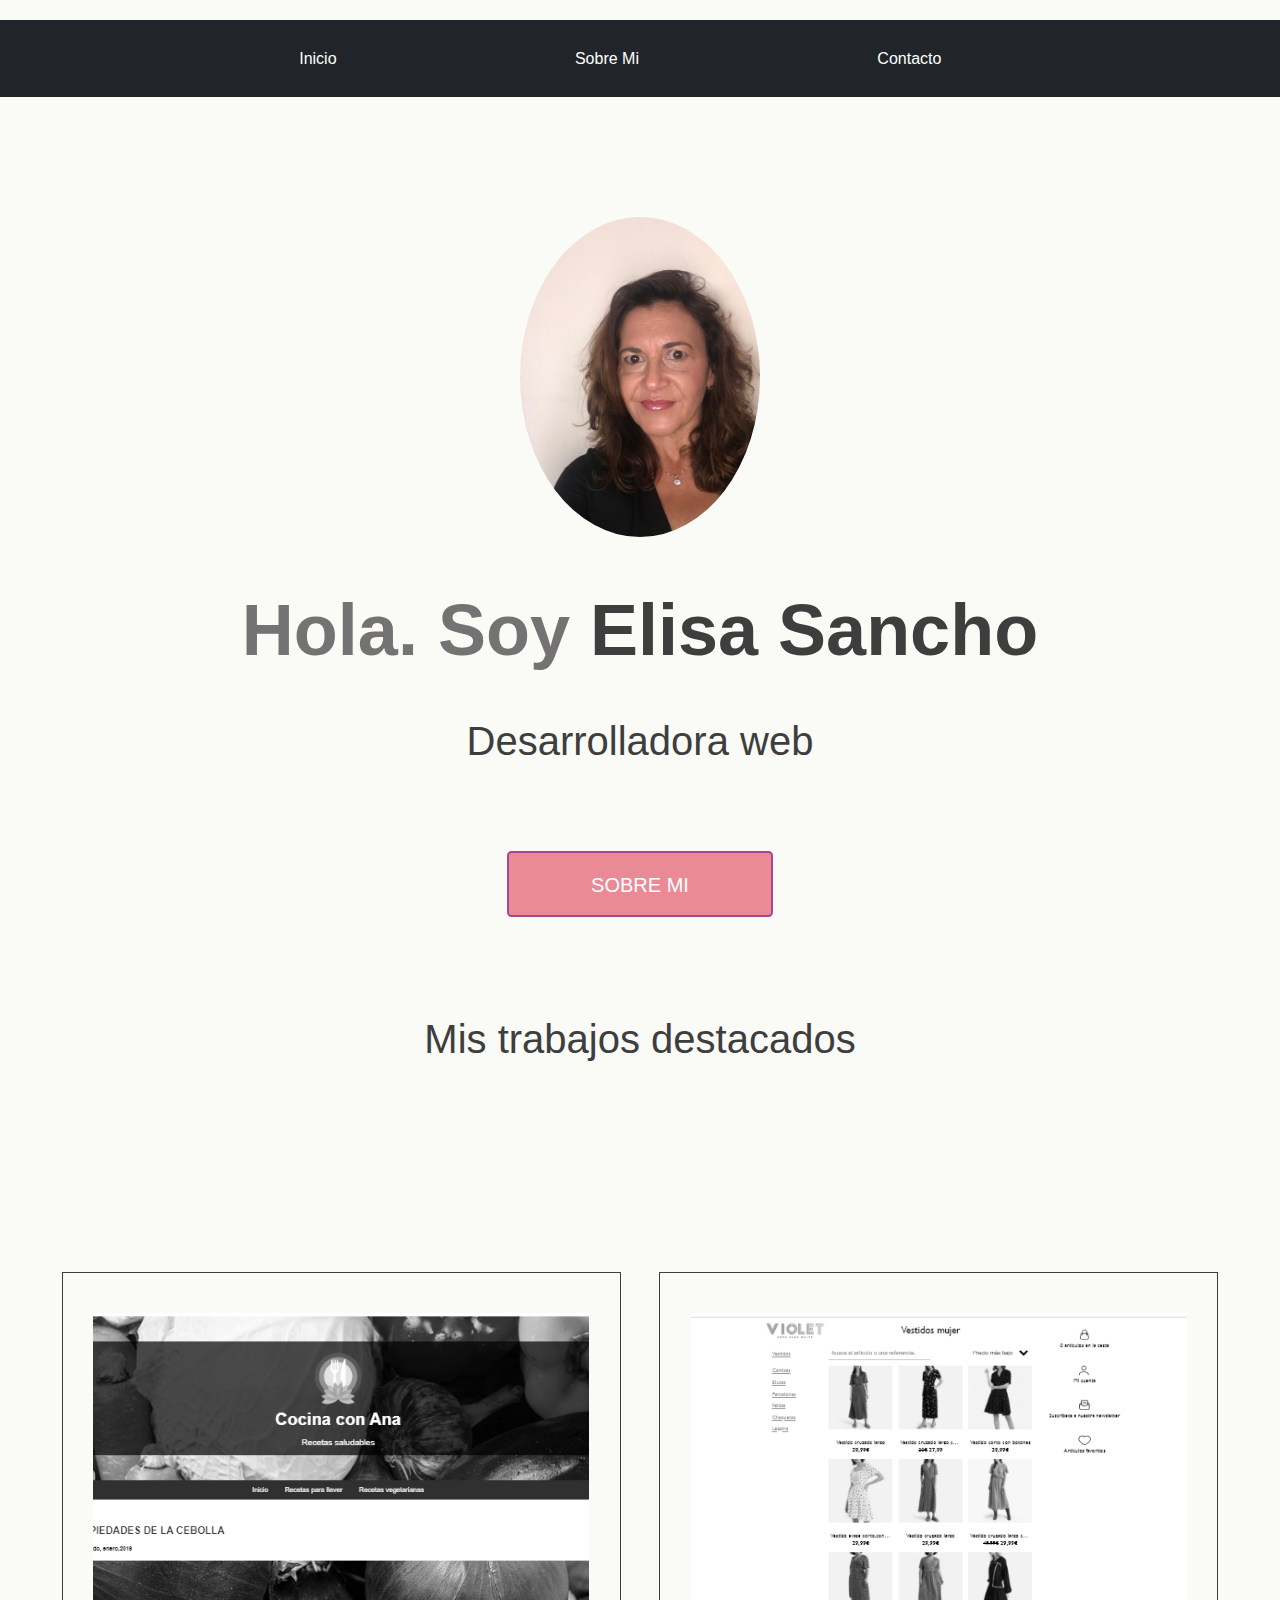
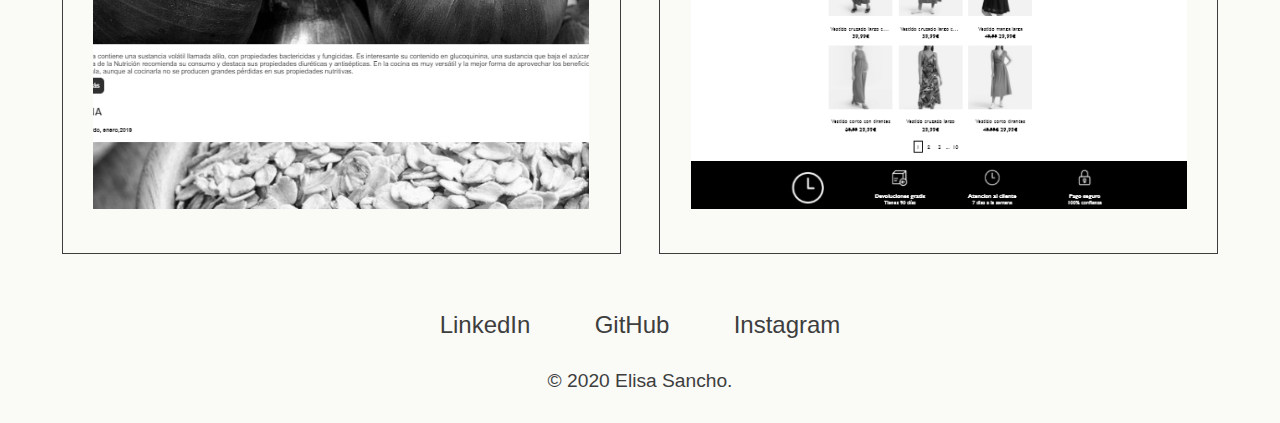
<file: index.html>
<!DOCTYPE html>
<html lang="en">
<head>
    <meta charset="UTF-8">
    <meta name="viewport" content="width=device-width, initial-scale=1.0">
    <title>Elisa Sancho</title>
    <link rel="stylesheet" href="style.css">
    <link href="//fonts.googleapis.com/css?family=Open+Sans:300,400,600,700,800" rel="stylesheet">
    
</head>
<body>
    <header>

      <nav>
        <ul>
          <li><a href="index.html">Inicio</a></li>
          <li><a href="Sobre mi.html" >Sobre Mi </a></li>
          
          <li> <a href="contact.html">Contacto</a></li>
        </ul>
      </nav>
      </header>
    
      <div id="presentacion">
        <img class ="foto"src="img/eli.jpg" alt="profile-picture">
        
        <h1><span class="claro">Hola. Soy</span></span> Elisa Sancho</h1>
        <h2>Desarrolladora web </h2>
      
        <button class="btn">
          <p class ="texto">Sobre mi
            
          </p></br></a>
        </button>
      </div>


       
       <div class= "title">Mis trabajos destacados</div>
        <div class ="proyectos">

          <div class="caja">
             <a herf = " https://elisanba.github.io/proyecto-con-flexbox/" target="_blank"class="pro"  >
             <img src="img/cocina.png" alt ="cocina"id="img-caja"> 
             </a>
          </div>
         
        
         <div class="caja">
           <a herf = "https://elisanba.github.io/proyectoGrid.github.io/" target="_blank "  class="pro">
            <img src ="img/tienda de ropa 1.png" alt ="tienda" id="img-caja" >
          </a>
         </div>
        </div>

        <div id="footer">
        <a class="footer-link" href="https://www.linkedin.com/in/elisa-sancho-barber/" target="_blank">LinkedIn</a>
        <a class="footer-link" href="https://github.com/elisanba" target="_blank">GitHub</a>
        <a class="footer-link" href="·" target="_blank">Instagram</a>
        <p class="copyright" >© 2020 Elisa Sancho.</p>
      </div>
    
</body>
</html>
</file>
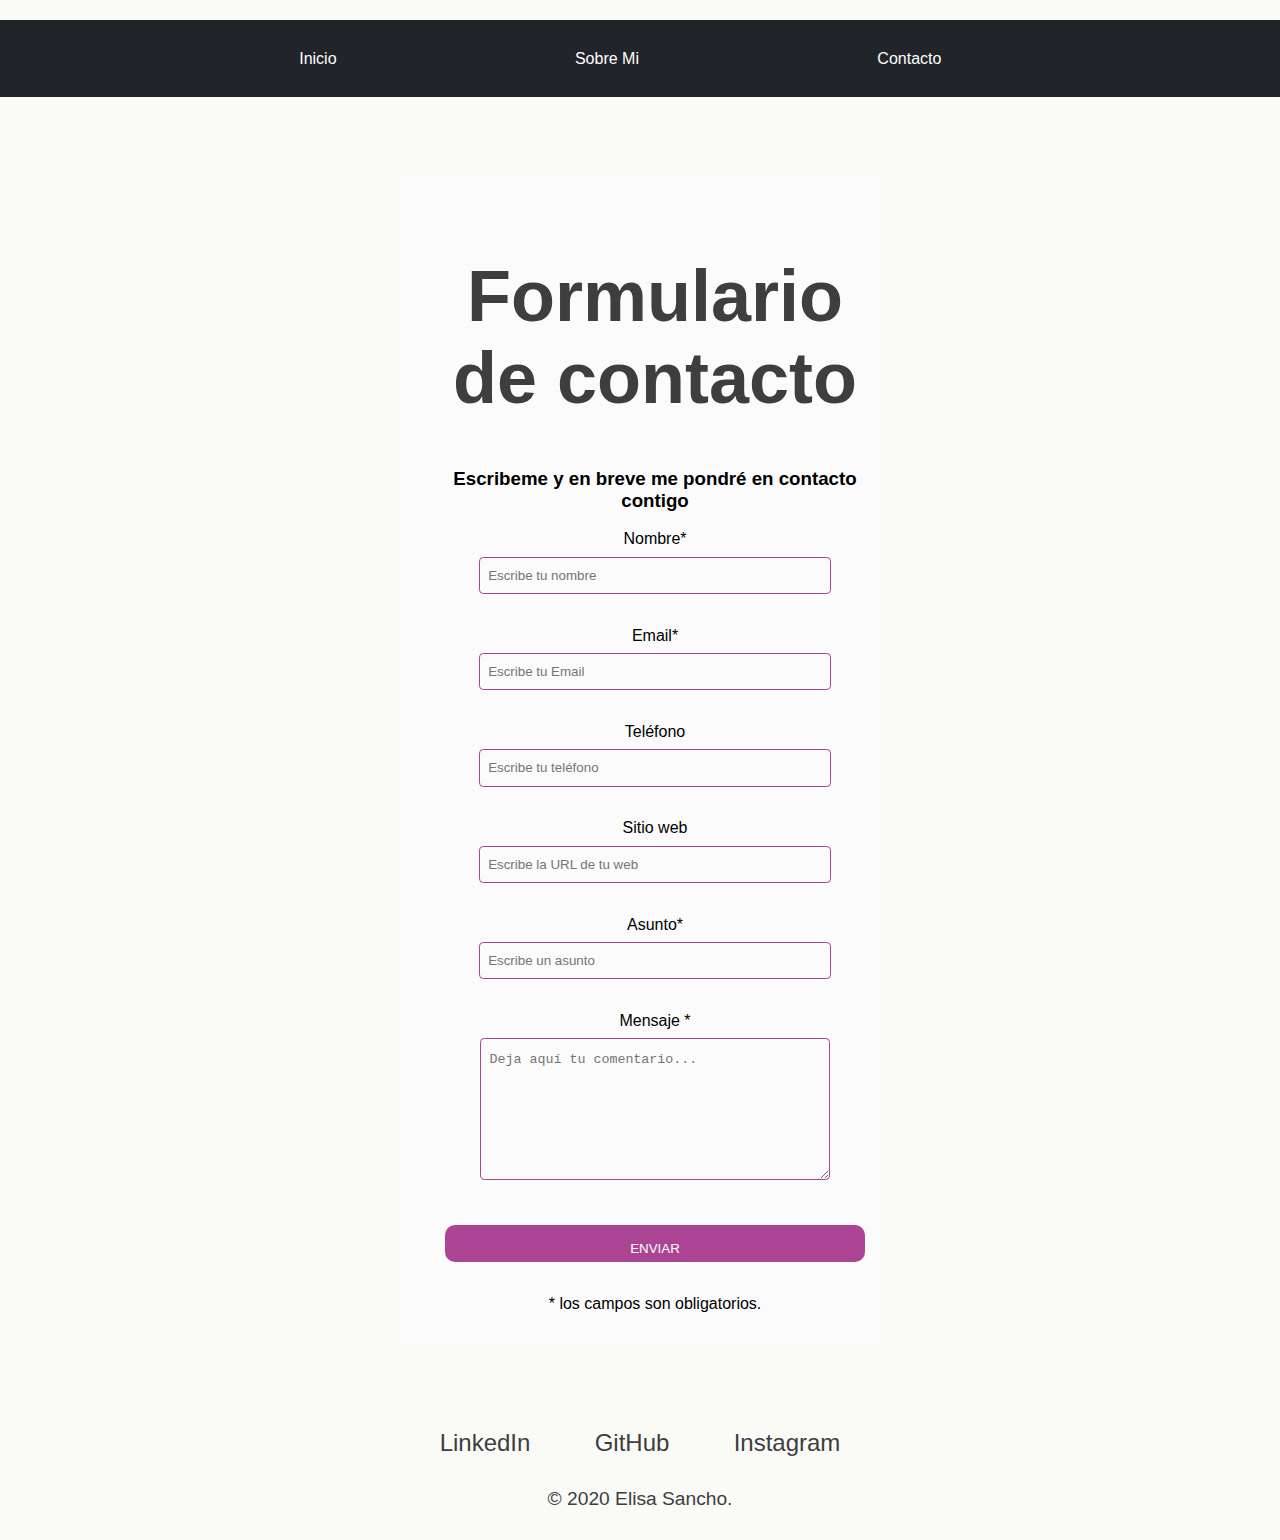
<file: contact.html>
<!DOCTYPE html>
<html lang="en">
<head>
    <meta charset="UTF-8">
    <meta name="viewport" content="width=device-width, initial-scale=1.0">
    <title>Elisa Sancho</title>
    <link rel="stylesheet" href="style.css">
    <link href="//fonts.googleapis.com/css?family=Open+Sans:300,400,600,700,800" rel="stylesheet">
    
</head>


<body>
    <header>

        <nav>
          <ul>
            <li><a href="index.html">Inicio</a></li>
            <li><a href="Sobre mi.html" >Sobre Mi </a></li>
            
            <li> <a href="contact.html">Contacto</a></li>
          </ul>
        </nav>
        </header>

    <div class= "contact_form">
        <div class="formulario">
            <h1>Formulario de contacto</h1>
            <h3>Escribeme y en breve me pondré en contacto contigo</h3>
            <form action="" method="POST">
                <p>
                   <label for="nombre" class="colocar_nombre">Nombre<span class="obligarorio">*</span></label>
                   <input type="text"name="intrudir_nombre" id="nombre" required="obligatorio" placeholder="Escribe tu nombre">
                </p>

                <p>
                   <label for="email" class= "colocar_email">Email<span class="obligarorio">*</span></label>
                    <input type="email" name="itroducir_email" id="email" required="obligarorio" placeholder="Escribe tu Email">
                </p>

                <p>
                    <label for="telefone" class="colocar_telefono">Teléfono
                    </label>
                    <input type="tel" name="introducir_telefono" id="telefono" placeholder="Escribe tu teléfono">
                </p>  

                <p>
                    <label for="website" class="colocar_website">Sitio web
                    </label>
                     <input type="url" name="introducir_website" id="website" placeholder="Escribe la URL de tu web">
                </p>  

                <p>
                    <label for="asunto" class="colocar_asunto">Asunto<span class="obligatorio">*</span>
                    </label>
                    <input type="text" name="introducir_asunto" id="assunto" required="obligatorio" placeholder="Escribe un asunto">
                </p>

                <p>
                    <label for="mensaje" class="colocar_mensaje">Mensaje
                    <span class="obligatorio">*</span>
                    </label>  
                    <textarea name="introducir_mensaje" class="texto_mensaje" id="mensaje" required="obligatorio" placeholder="Deja aquí tu comentario..."></textarea> 
                </p> 

                
                <button type="submit" name="enviar_formulario" id="enviar"><p>Enviar</p></button>
                <p class="aviso">
                <span class="obligatorio"> * </span>los campos son obligatorios.
                </p>                    
            </form>
        </div>
    </div>
    



<div id="footer">
    <a class="footer-link" href="·" target="_blank">LinkedIn</a>
    <a class="footer-link" href="https://github.com/elisanba" target="_blank">GitHub</a>
    <a class="footer-link" href="·" target="_blank">Instagram</a>
    <p class="copyright" >© 2020 Elisa Sancho.</p>
  </div>

</body>
</html>
</file>
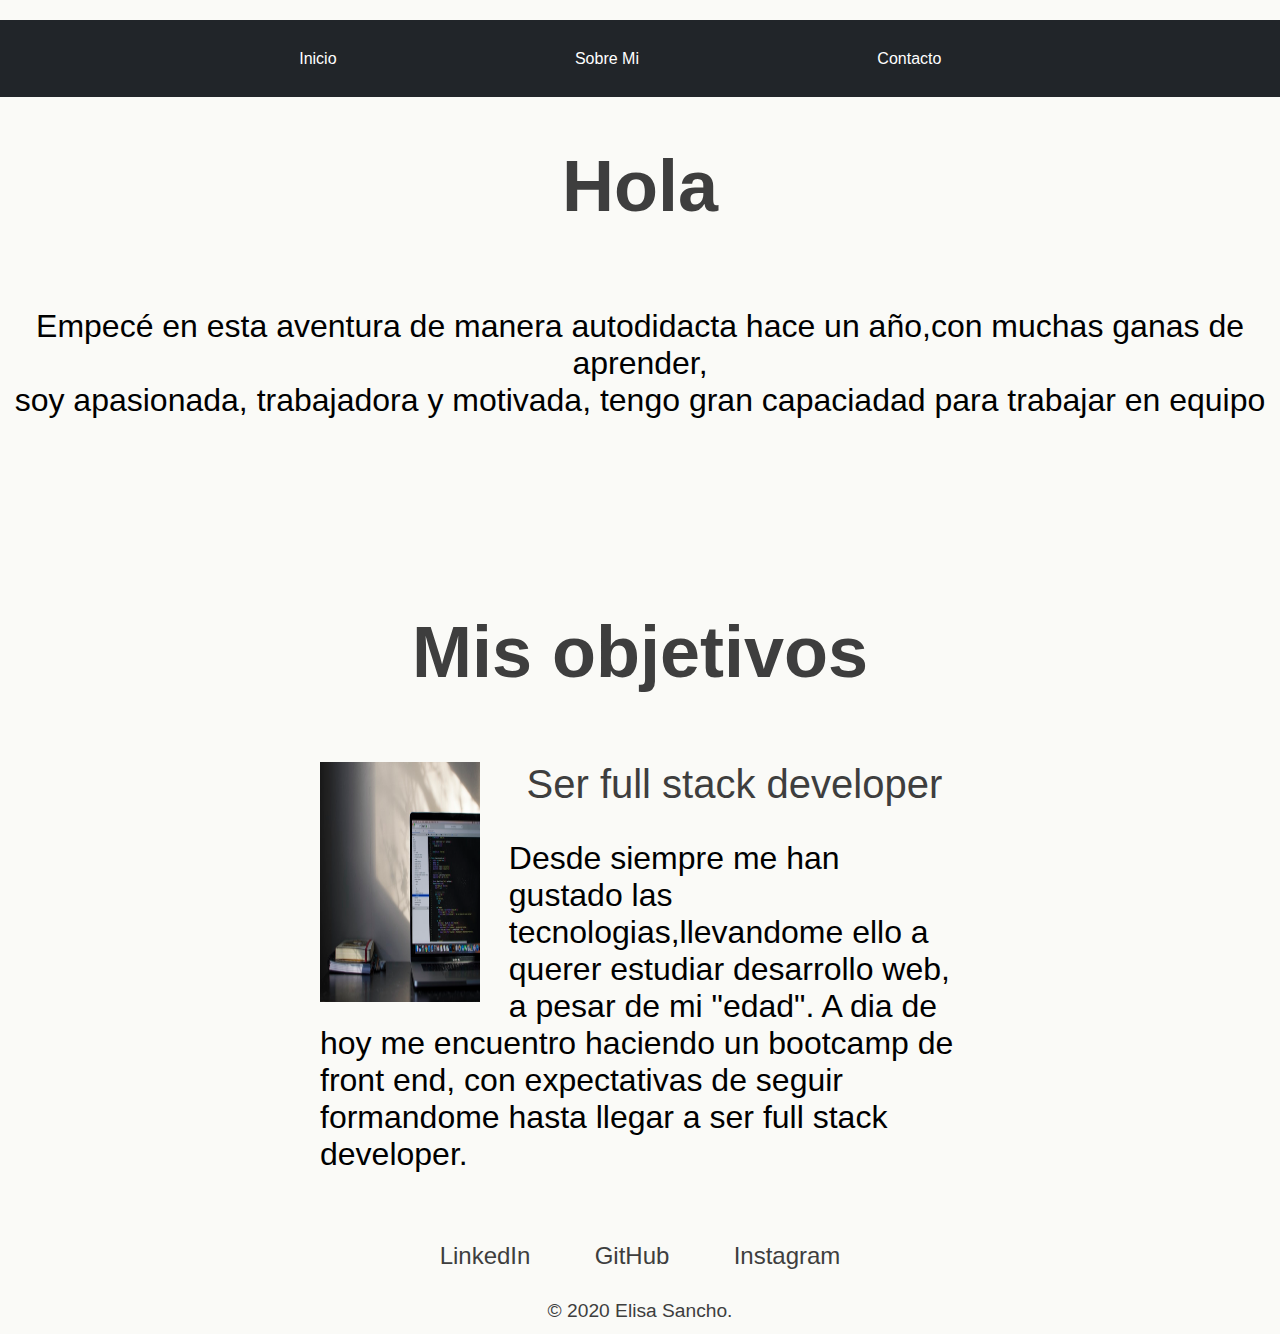
<file: Sobre mi.html>
<meta charset="UTF-8">
<meta name="viewport" content="width=device-width, initial-scale=1.0">
<title>Elisa Sancho</title>
<link rel="stylesheet" href="style.css">
<link href="//fonts.googleapis.com/css?family=Open+Sans:300,400,600,700,800" rel="stylesheet">

</head>
<body>

  <header>

    <nav>
      <ul>
        <li><a href="index.html">Inicio</a></li>
        <li><a href="Sobre mi.html" >Sobre Mi </a></li>
        
        <li> <a href="contact.html">Contacto</a></li>
      </ul>
    </nav>
    </header>


 
  <div class="saludo">
    <h1>Hola</h1>
    <p class="intro" >Empecé  en esta aventura de manera  autodidacta  hace un año,con muchas ganas de aprender,<br>soy apasionada, trabajadora y motivada, tengo gran capaciadad para  trabajar en equipo</p>
  </div>
  
  

  <div class="skills">
    <h1 class ="titulo">Mis objetivos</h1>
    <div class="skill-row">
      <img class="skills-img" src="img/full.stack.jpg"  alt="full">
      <h2 class="full" >Ser full stack developer</h2>
      <p class ="objetivos">Desde siempre me han gustado las tecnologias,llevandome ello a querer estudiar desarrollo web, a pesar de mi "edad". A dia de hoy me encuentro haciendo un bootcamp de front end, con expectativas de seguir formandome hasta llegar a  ser full stack developer.
        

      </p>
    </div>
   


  <div id="footer">
    <a class="footer-link" href="www.linkedin.com/in/elisa-sancho-barber" target="_blank">LinkedIn</a>
    <a class="footer-link" href="https://github.com/elisanba" target="_blank">GitHub</a>
    <a class="footer-link" href="#" target="_blank">Instagram</a>
    <p class="copyright" >© 2020 Elisa Sancho.</p>
  </div>

</body>
</html>
</file>
<file: style.css>
/* estilos de la pagina general*/
body{
    margin: 0;
    width: auto;
    text-align: center;
    font-family: "inherit";
    background-color: rgb(250, 250, 247);
  }

  /*responsive*/
  
  

  
  /* estilos de la cabezera y menu de navegacion*/
  header{
    width: 100%;
    background-color:#212529;
  
  }
 
  header nav {
    width:100%;
    max-width:62.5em;
    margin:1.25em auto;
    
  }
 
 
  header nav ul {
    overflow:hidden;
    list-style:none;

  }

  header nav ul li {
    float:left;
    margin-left: 5em;
    margin-inline-end: 5em;
   
    
  }
   
  header nav ul li a {
    color:#fff;
    padding:1.25em;
    display:block;
    text-decoration:none;
  }
   
   
  header nav ul li a:hover {
    background:gray;
  }
   
  
#nav-right ul li a:hover {
    color: #EA8A95;
  }

  /*menu responsive*/
   
  @media screen and (max-width:400px ) {
    header nav {
      width:100%;
      height:100%;
      position: fixed;
    }
   
    header nav ul li {
      display:block;
      border-bottom:1px solid rgba(255,255,255, .3);
    }
   
  }

  
  
  /*Estilos del div de presentacion*/
  #presentacion{
  justify-content: center;
    width: auto;
    padding-top: 6.25em;
    height: 45em;
    
  }
  .foto{
    width: 15em;
    border-radius: 50%;
  }
  
  h1{
    width: auto;
    font-family:inherit;
    font-size: 4.5em;
    color: #3e3e3e;
  }

  .claro{
    color: #747272;
    font-family:inherit;
  }

  h2{
    width: auto;
    font-size: 2.5em;
    font-family: inherit;
    color: #3e3e3e;
    font-weight: normal;
  }


  
  .btn{
    width: 20em;
    height: 5em;
    background-color:#EA8A95 ;
    border-radius: 0.35em;
    margin-top:4em ;
   
 }
   .texto{
     
     font-family:inherit;
     font-size: 1.5em;
     color: white;
   }


/*Estilos de trabajos destacados*/

  .title{
    margin: 2em 0 5em;
    font-size: 2.5em;
    font-family: inherit;
    color: #3e3e3e
  }

  
  .proyectos {
    display: flex;
    justify-content: center 
}



.pro {
  cursor: default;
  display: block;
  padding: 2.5em 1.9em;
  border: 1px solid;
 
}
#img-caja{
  width: 31em;
  height: 31em;
  filter: grayscale(200%);
  object-fit: cover;
}

#img-caja:hover{  
   filter: none;
   transition: all 0.5s;
   cursor: pointer;  
   
}

/* ----- MediaS ----- */
 @media screen and (max-width:600px ) {
  
    
    .proyectos{
       display: flex;
       flex-direction: column;
    }
    
    .caja{
        
         width: 100%; 
         height: 37.5em; 
         margin-left: 20px;
        margin-right: 2em;
    }


}
 



  /*Estilos pie de pagina*/
  #footer{
    justify-content: center;
    width: auto;
    font-family: inherit;
    font-size: 1.5em;
    margin-top: 2em;
  }
  
  a{
    color:#3e3e3e ;
    font-family: inherit;
    margin: 0.6em 1.2em;
    text-decoration: none;
  }
  
  a:hover {
    color: #EA8A95;
  }
  
  .copyright{
    color: #3e3e3e;
    font-size: 0.8em;
    padding: 0.6em 0;
  }

  /* estilos sobre mi*/
  .intro{
    padding-top: 1em;
    font-size: 2em;
  }

  .titulo{
    padding-top: 2em;
  }

  .skill-row{
    width: 50%;
    margin: 4.3em auto 4.3em auto;
    text-align: left;
  }

  .objetivos{
    font-size: 2em;
  }
  .full{
text-align: center;
  }
  .skills-img{
    width: 25%;
    height: 15em;
    float: left;
    margin-right: 1.8em;
  }

  /*Estilos formulario contacto*/

  body{
    height: 100%; 
    font-family: 'Noto Sans', sans-serif;
}


.contact_form{  
  width:28.75em; 
  height: auto;
  margin: 5em auto;
  border-radius: 0.625em;  
  padding-top: 1.875em;
  padding-bottom: 1.25em;  
  background-color: #fbfbfb; 
  padding-left: 1.875em; 
}


input{
    background-color: #fbfbfb; 
    width: 25.5em; 
    height: 2.5em; 
    border-radius: 0.313em;  
    border-style: solid; 
    border-width: 0.063em; 
    border-color: #ab4493; 
    margin-top: 0.625em;  
    padding-left: 0.625em;
    margin-bottom:1.25em; 
}


textarea{
  background-color: #fbfbfb; 
    width: 25.313em; 
    height: 9.375em; 
    border-radius:0.313em;  
    border-style: solid; 
    border-width: 0.063em; 
    border-color: #ab4493; 
    margin-top: 0.625em;  
    padding-left: 0.625em;
    margin-bottom:1.25em; 
    padding-top: 0.938em; 
}


label{
    display: block; 
    float: center;  
}


button{
    height: 2.813em; 
    padding-left: 0.313em;
    padding-right: 0.313em;     
    margin-bottom:1.25em; 
    margin-top: 0.625em;   
    text-transform: uppercase;
    background-color: #ab4493; 
    border-color: #ab4493; 
    border-style: solid; 
    border-radius: 10px;    
    width: 420px;   
    cursor: pointer;
}


button p{
    color: #fff; 
}
</file>
